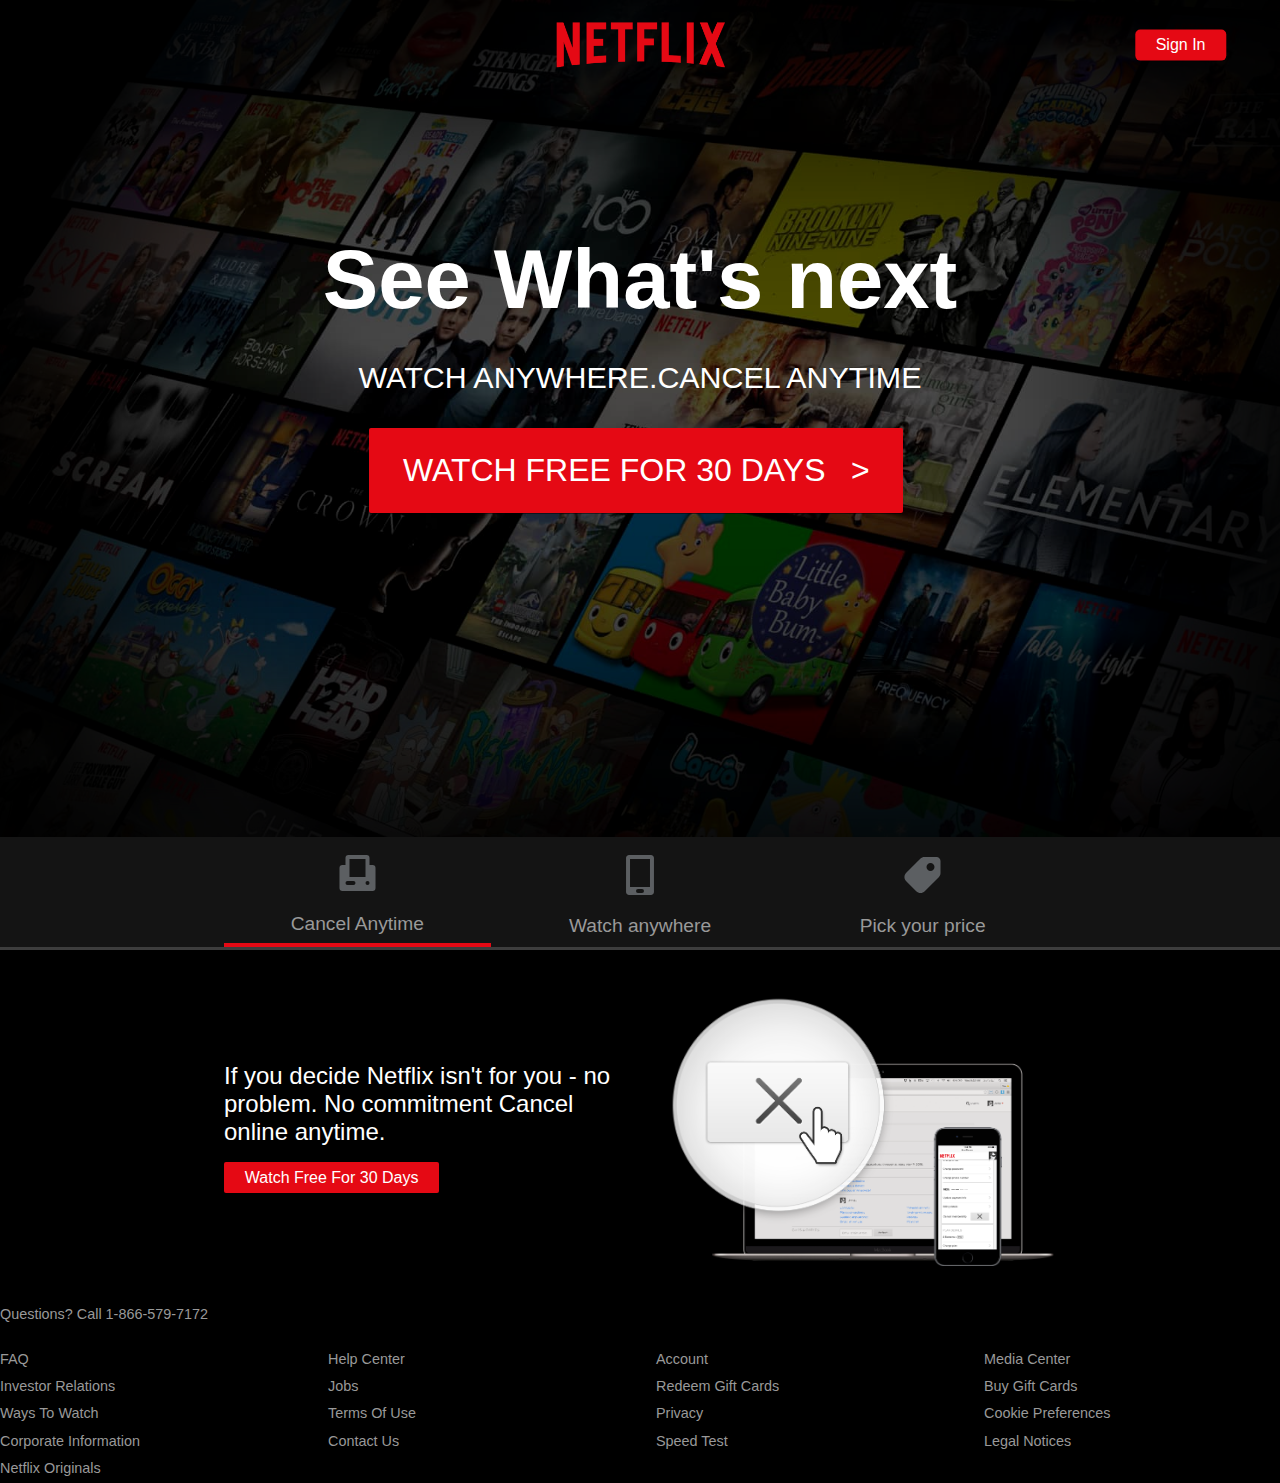
<file: index.html>
<!DOCTYPE html>
<html lang="en">
<head>
    <meta charset="UTF-8">
    <meta http-equiv="X-UA-Compatible" content="IE=edge">
    <meta name="viewport" content="width=device-width, initial-scale=1.0">
    <link rel="stylesheet" href="css/style.css">
    <title>Netflix - Watch TV Shows Online, Watch Movies Online</title>
</head>
<body>
    <header class="showcase">
        <div class="showcase_top">
            <img src="img/logo.png" alt="Netflix">
            <a href="#" class="btn btn-rounded">Sign In</a>
        </div>
        <div class="showcase-content">
            <h1>See What's next</h1>
            <p>Watch anywhere.Cancel anytime</p>
            <a href="#" class="btn btn-xl">
                Watch Free For 30 Days <i class="fas fs-chevron-right btn-icon">&gt;</i>
            </a>
        </div>
    </header>
    <section class="tabs">
        <div class="container">
            <div id="tab-1" class="tab-item tab-border">
                <img src="img/tab1.svg" alt="#" width="40px" height="40px">
                <p class="hide-sm">Cancel Anytime</p>
            </div>
            <div id="tab-2" class="tab-item">
                <img src="img/tab2.svg" alt="#" width="40px" height="40px">
                <p class="hide-sm">Watch anywhere</p>
            </div>
            <div id="tab-3" class="tab-item">
                <img src="img/tab3.svg" alt="#" width="40px" height="40px">
                <p class="hide-sm">Pick your price</p>
            </div>
        </div>
    </section>
    <section class="tab-content">
        <div class="container">
            <!-- Tab Content 1 -->
            <div id="tab-1-content" class="tab-content-item show">
                <div class="tab-1-content-inner">
                    <div>
                        <p class="text-lg">
                            If you decide Netflix isn't for you - no problem. No commitment
                            Cancel online anytime.
                        </p>
                        <a href="#" class="btn btn-lg">Watch Free For 30 Days</a>
                    </div>
                    <img src="img/tab-content-1.png" alt="">
                </div>
            </div>

            <!-- Tab 2 Content -->
            <div id="tab-2-content" class="tab-content-item ">
                <div class="tab-2-content-top">
                    <p class="text-lg">
                        Watch TV shows and movies anytime, anywhere - personalized for you.
                    </p>
                    <a href="#" class="btn btn-lg">Watch Free For 30 Days</a>
                </div>
                <div class="tab-2-content-bottom">
                    <div>
                        <img src="img/tab-content-2-1.png" alt="">
                        <p class="text-md">Watch on your TV</p>
                        <p class="text-dark">
                            Smart TVs, PlayStation, Xbox, Chromecast, Apple TV, Blu-ray players and more.
                        </p>
                    </div>
                    <div>
                        <img src="img/tab-content-2-2.png" alt="">
                        <p class="text-md">Watch instantly or download for later</p>
                        <p class="text-dark">
                            Available on phone and tablet, wherever you go.
                        </p>
                    </div>
                    <div>
                        <img src="img/tab-content-2-3.png" alt="">
                        <p class="text-md">Use any computer</p>
                        <p class="text-dark">
                            watch right on Netflix.com
                        </p>
                    </div>
                </div>
            </div>

            <!-- Tab 3 Content -->
            <div id="tab-3-content" class="tab-content-item">
                <div class="text-center">
                    <p class="text-lg">
                        Choose one plan and watch everything on Netflix.
                    </p>
                    <a href="#" class="btn btn-lg">Watch Free For 30 Days</a>
                </div>

                <table class="table">
                    <thead>
                        <tr>
                            <th></th>
                            <th>Basic</th>
                            <th>Standard</th>
                            <th>Premium</th>
                        </tr>
                    </thead>
                    <tbody>
                        <tr>
                            <td>Monthly price after free month ends on 6/19/19</td>
                            <td>$8.99</td>
                            <td>$12.99</td>
                            <td>$15.99</td>
                        </tr>
                        <tr>
                            <td>HD Available</td>
                            <td><i>&#10008;</i></td>
                            <td><i>&#10004;</i></td>
                            <td><i>&#10004;</i></td>
                        </tr>
                        <tr>
                            <td>Ultra HD Available</td>
                            <td><i>&#10008;</i></td>
                            <td><i>&#10008;</i></td>
                            <td><i>&#10004;</i></td>
                        </tr>
                        <tr>
                            <td>Screens you can watch on at the same time</td>
                            <td>1</td>
                            <td>2</td>
                            <td>4</td>
                        </tr>
                        <tr>
                            <td>Watch on your laptop, TV, phone and tablet</td>
                            <td><i>&#10004;</i></td>
                            <td><i>&#10004;</i></td>
                            <td><i>&#10004;</i></td>
                        </tr>
                        <tr>
                            <td>Unlimited movies and TV shows</td>
                            <td><i>&#10004;</i></td>
                            <td><i>&#10004;</i></td>
                            <td><i>&#10004;</i></td>
                        </tr>
                        <tr>
                            <td>Cancel anytime</td>
                            <td><i>&#10004;</i></td>
                            <td><i>&#10004;</i></td>
                            <td><i>&#10004;</i></td>
                        </tr>
                        <tr>
                            <td>First month free</td>
                            <td><i>&#10004;</i></td>
                            <td><i>&#10004;</i></td>
                            <td><i>&#10004;</i></td>
                        </tr>
                    </tbody>
                </table>
            </div>
        </div>
    </section>
    <footer class="footer">
        <p>Questions? Call 1-866-579-7172</p>
        <div class="footer-cols">
            <ul>
                <li><a href="#">FAQ</a></li>
                <li><a href="#">Investor Relations</a></li>
                <li><a href="#">Ways To Watch</a></li>
                <li><a href="#">Corporate Information</a></li>
                <li><a href="#">Netflix Originals</a></li>
            </ul>
            <ul>
                <li><a href="#">Help Center</a></li>
                <li><a href="#">Jobs</a></li>
                <li><a href="#">Terms Of Use</a></li>
                <li><a href="#">Contact Us</a></li>
            </ul>
            <ul>
                <li><a href="#">Account</a></li>
                <li><a href="#">Redeem Gift Cards</a></li>
                <li><a href="#">Privacy</a></li>
                <li><a href="#">Speed Test</a></li>
            </ul>
            <ul>
                <li><a href="#">Media Center</a></li>
                <li><a href="#">Buy Gift Cards</a></li>
                <li><a href="#">Cookie Preferences</a></li>
                <li><a href="#">Legal Notices</a></li>
            </ul>
        </div>
    </footer>
    <script src="js/main.js"></script>
</body>
</html>
</file>
<file: css/style.css>
:root{
    --primary-color:#e50914;
    --dark-color:#141414;
}
*{
    box-sizing: border-box;
    margin: 0;
    padding: 0;
}
body{
    font-family: 'Arial', sans-serif;
    -webkit-font-smoothing: antialiased;
    background: #0000;
    color: #999;
}
ul{
    list-style: none;
}
h1, h2, h3, h4{
    color: #fff;
}
a{
    color: #fff;
    text-decoration: none;
}
p{
    margin: 0.5rem 0;
}
img{
    width: 100%;
}
.showcase{
    width: 100%;
    height: 93vh;
    position: relative;
    background: url('../img/netflixbacg.jpg') no-repeat center center/cover;
}
.showcase::after{
    content:'';
    position: absolute;
    top: 0;
    left: 0;
    width: 100%;
    height: 100%;
    z-index: 1;
    background: rgba(0, 0,0,0.6);
    box-shadow: inset 120px 100px 250px #000000, inset -120px -100px 250px #000000;
}
.showcase_top{
    position: relative;
    z-index: 2;
    height: 90px;
}
.showcase_top img{
    width: 170px;
    position: absolute;
    top: 50%;
    left: 50%;
    transform: translate(-50%,-50%);
}
.showcase_top a{
    position: absolute;
    top: 50%;
    right: 0;
    transform: translate(-50%,-50%);
}
.showcase-content{
    position: relative;
    z-index: 2;
    margin: auto;
    display: flex;
    flex-direction: column;
    justify-content: center;
    align-items: center;
    text-align: center;
    margin-top: 9rem;
}
.showcase-content h1{
    font-weight: 700;
    font-size: 5.2rem;
    line-height: 1.1;
    margin: 0 0 2rem;
}
.showcase-content p{
    text-transform: uppercase;
    color: #fff;
    font-weight: 400;
    font-size: 1.9rem;
    line-height: 1.25;
    margin: 0 0 2rem;
}

/* Tabs */
.tabs{
    background: var(--dark-color);
    padding-top: 1rem;
    border-bottom: 3px solid #3d3d3d;
}

.tabs .container{
    display: grid;
    grid-template-columns: repeat(3,1fr);
    grid-gap:1rem;
    align-items: center;
    justify-content: center;
    text-align: center;
}
.tabs p{
    font-size: 1.2rem;
    padding-top: 0.5rem;
}
.tabs .container > div:hover{
    color: #fff;
    cursor: pointer;
}
.tab-border{
    border-bottom: var(--primary-color) 4px solid;
}
.tab-content{
    padding: 2rem 0;
    background: #000;
    color:#fff;
}

#tab-1-content .tab-1-content-inner{
    display: grid;
    grid-template-columns: repeat(2,1fr);
    grid-gap: 2rem;
    align-items: center;
    justify-content: center;
}

/* Hide content initially */
#tab-1-content,
#tab-2-content,
#tab-3-content{
    display: none;
}

.show{
    display: block !important;
}

#tab-2-content .tab-2-content-top{
    display: grid;
    grid-template-columns: 2fr 1fr;
    grid-gap: 1rem;
    justify-content: center;
    align-items: center;
}
#tab-2-content .tab-2-content-bottom{
    margin-top: 2rem;
    display: grid;
    grid-template-columns: repeat(3, 1fr);
    grid-gap: 2rem;
    justify-content: center;
    align-items: center;
    text-align: center;
}
#tab-3-content .text-center{
    display: grid;
    grid-template-columns: 2fr 1fr;
    grid-gap: 1rem;
    justify-content: center;
    align-items: center;
}
.table{
    width: 100%;
    margin-top: 2rem;
    border-collapse: collapse;
    border-spacing: 0;
}

.table thead th{
    text-transform: uppercase;
    padding: 0.8rem;
}

.table tbody tr td{
    color: #999;
    padding: 0.8rem 1.2rem;
    text-align: center;
}

.table tbody tr td:first-child{
    text-align: left;
}

.table tbody tr:nth-child(odd){
    background: #222;
}

/* footer */

.footer{
    max-width: 100%;
    margin: auto;
    overflow: auto;
}

.footer, .footer a{
    color: #999;
    font-size: 0.9rem;
}

.footer p{
    margin-bottom: 1.5rem;
}

.footer .footer-cols{
    display: grid;
    grid-template-columns: repeat(4,1fr);
    grid-gap: 2rem;
}

.footer li{
    line-height: 1.9;
}


/* Container */
.container{
    max-width: 70%;
    margin: auto;
    overflow: hidden;
    padding: 0 2rem;
}
/* Text style */
.text-xl{
    font-size: 2rem;
    margin-bottom: 1rem;
}
.text-md{
    font-size: 1.3rem;
    margin-bottom: 1rem;
}
.text-lg{
    font-size: 1.5rem;
    margin-bottom: 1rem;
}
.text-center{
    text-align: center;
}
.text-dark{
    color: #999;
}
/* Buttons */
.btn {
	display: inline-block;
	background: var(--primary-color);
	color: #fff;
	padding: 0.4rem 1.3rem;
	font-size: 1rem;
	text-align: center;
	border: none;
	cursor: pointer;
	margin-right: 0.5rem;
	transition: opacity 0.2s ease-in;
	outline: none;
	box-shadow: 0 1px 0 rgba(0, 0, 0, 0.45);
	border-radius: 2px;
}

.btn:hover {
	opacity: 0.9;
}
.btn-rounded{
    border-radius: 5px;
}
.btn-xl {
	font-size: 2rem;
	padding: 1.5rem 2.1rem;
	text-transform: uppercase;
}
.btn-icon{
    margin-left: 1rem;
}



.footer{
    background-color: #000;
}


@media(max-width: 960px){
    .showcase{
        height: 70vh;
    }
    
    .hide-sm{
        display: none;
    }
    
    .showcase_top img{
        top: 30%;
        left: 5%;
        transform: translate(0);
    }
    .showcase-content h1{
        font-size: 3.7rem;
        line-height: 1;
    }
    .showcase-content p{
        font-size: 1.5rem;
    }

    .footer .footer-cols{
        grid-template-columns: repeat(2, 1fr);
    }

    .btn-xl{
        font-size: 1.5rem;
        padding: 1.4rem 2rem;
    }
    .text-xl{
        font-size: 1.5rem;
    }
    .text-lg{
        font-size: 1.3rem;
    }
    .text-md{
        font-size: 1rem;
    }
}

@media(max-width: 700px){
    .showcase::after{
        box-shadow: inset 80px 80px 250px #000000,inset -80px -80px 250px #000000;
    }

    #tab-1-content .tab-1-content-inner{
        grid-template-columns: 1fr;
        text-align: center;
    }

    #tab-2-content .tab-2-content-top{
        display: block;
        text-align: center;
    }

    #tab-2-content .tab-2-content-bottom{
        grid-template-columns: 1fr;
    }
}
</file>
